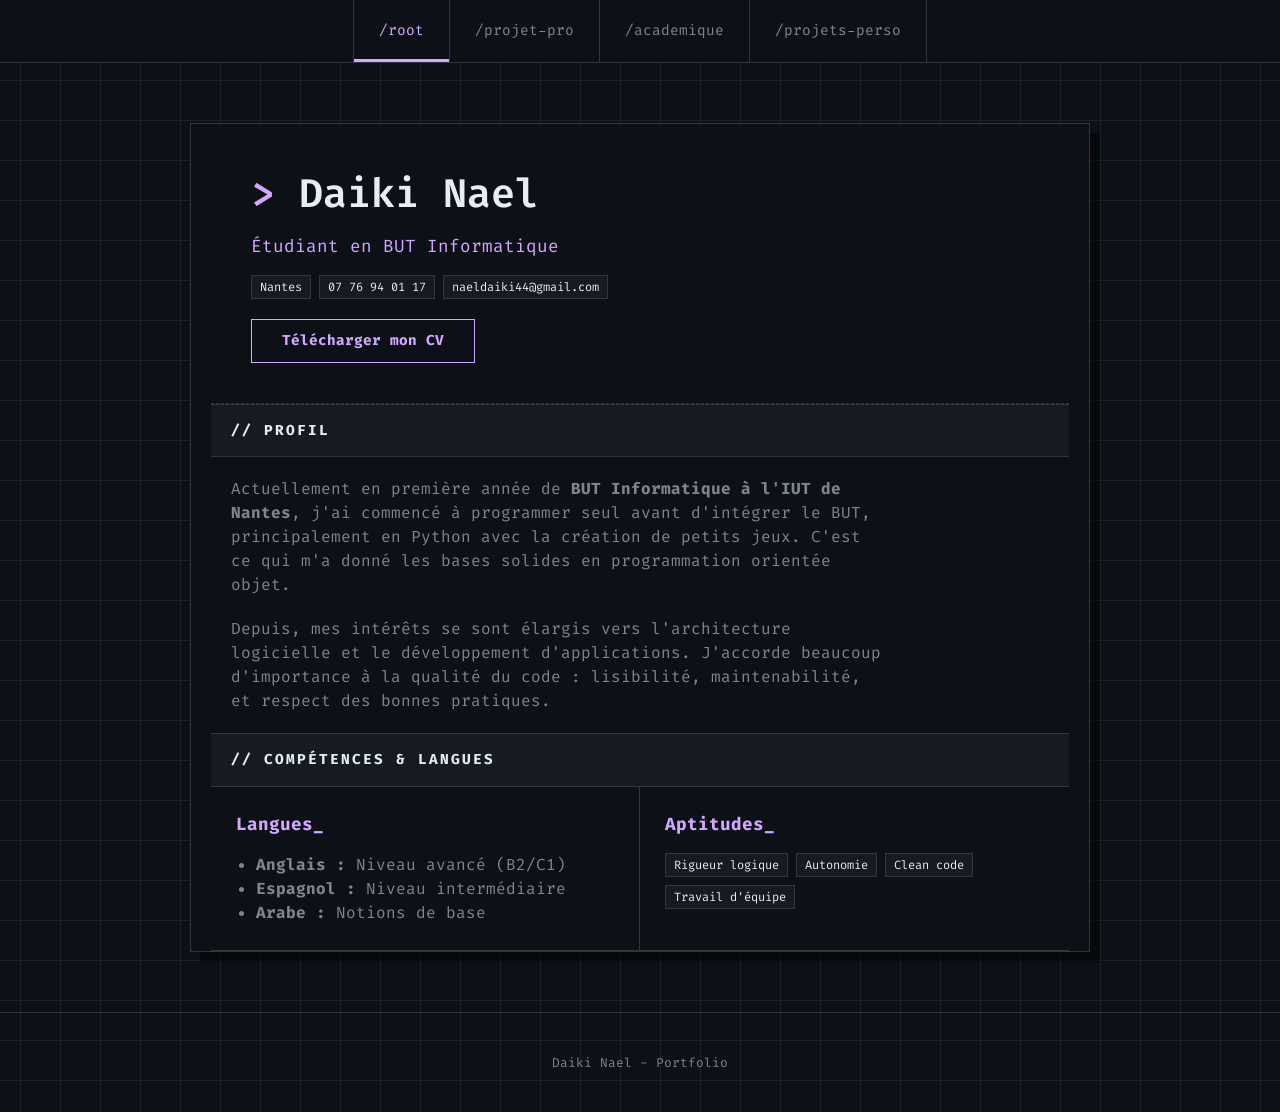
<file: index.html>
<html lang="fr">
<head>
    <meta charset="UTF-8">
    <title>Daiki Nael - Portfolio</title>
    <link rel="stylesheet" href="style.css">
</head>
<body>
    <nav>
        <a href="index.html" class="active">/root</a>
        <a href="projet.html">/projet-pro</a>
        <a href="academique.html">/academique</a>
        <a href="perso.html">/projets-perso</a>
    </nav>
    <div class="container">
        <header>
            <h1>Daiki Nael</h1>
            <p style="margin: 0; font-size: 1.1rem; color: #d2a8ff;">Étudiant en BUT Informatique</p>
            <div class="tags">
                <span class="tag">Nantes</span>
                <span class="tag">07 76 94 01 17</span>
                <span class="tag">naeldaiki44@gmail.com</span>
            </div>
            <a href="cv.pdf" target="_blank" class="btn-primary">Télécharger mon CV</a>
        </header>
        <h2>// Profil</h2>
        <p>
            Actuellement en première année de <strong>BUT Informatique à l'IUT de Nantes</strong>,
            j'ai commencé à programmer seul avant d'intégrer le BUT, principalement en Python
            avec la création de petits jeux. C'est ce qui m'a donné les bases solides en
            programmation orientée objet.
        </p>
        <p>
            Depuis, mes intérêts se sont élargis vers l'architecture logicielle et le développement
            d'applications. J'accorde beaucoup d'importance à la qualité du code : lisibilité,
            maintenabilité, et respect des bonnes pratiques.
        </p>
        <h2>// Compétences & Langues</h2>
        <div class="grid-2">
            <div class="card">
                <h3>Langues</h3>
                <ul>
                    <li><strong>Anglais :</strong> Niveau avancé (B2/C1)</li>
                    <li><strong>Espagnol :</strong> Niveau intermédiaire</li>
                    <li><strong>Arabe :</strong> Notions de base</li>
                </ul>
            </div>
            <div class="card">
                <h3>Aptitudes</h3>
                <div class="tags">
                    <span class="tag">Rigueur logique</span>
                    <span class="tag">Autonomie</span>
                    <span class="tag">Clean code</span>
                    <span class="tag">Travail d'équipe</span>
                </div>
            </div>
        </div>
    </div>
    <footer>Daiki Nael - Portfolio</footer>
</body>
</html>
</file>
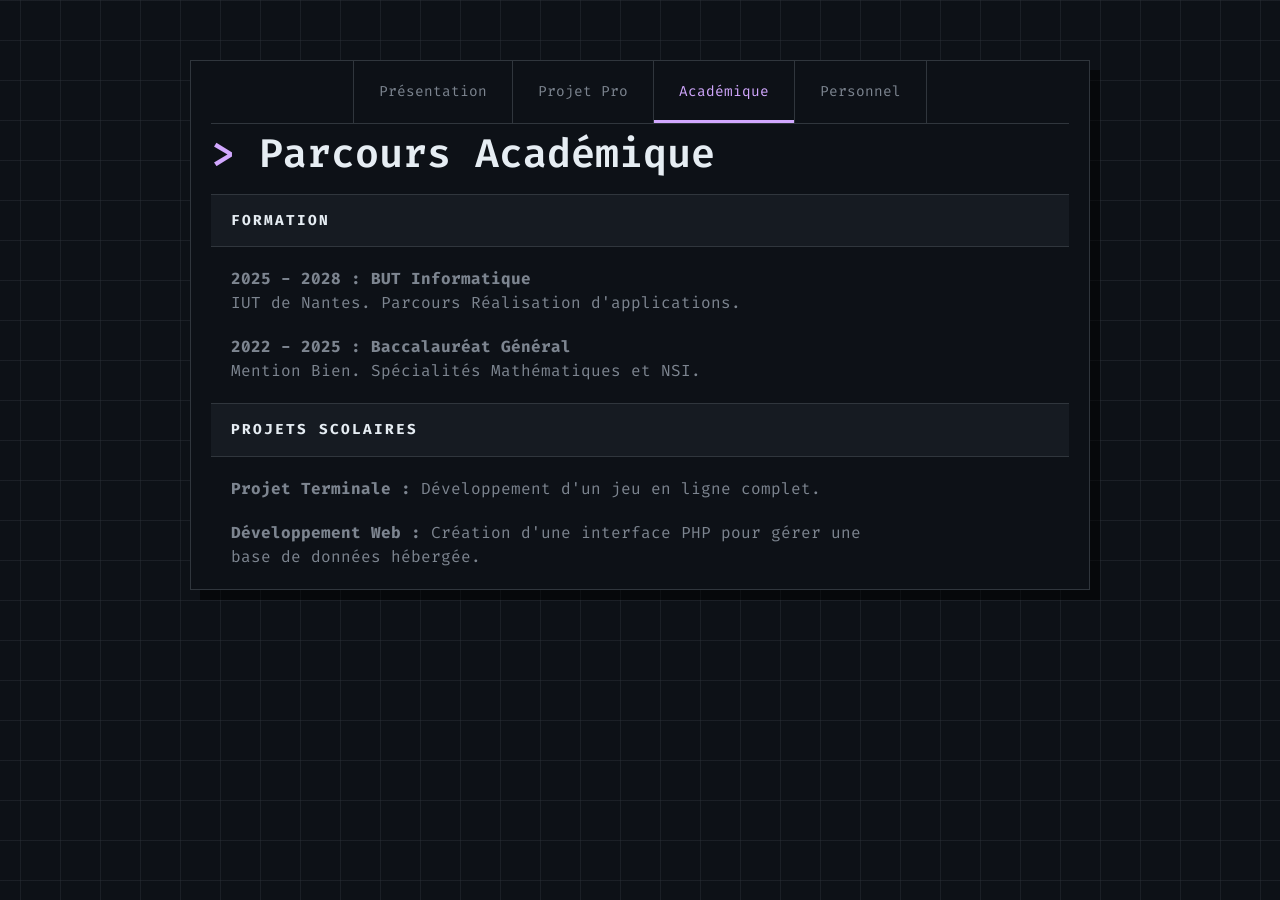
<file: academique.html>
<!DOCTYPE html>
<html lang="fr">
<head>
    <meta charset="UTF-8">
    <title>Parcours Académique - Daiki Nael</title>
    <link rel="stylesheet" href="style.css">
</head>
<body>

    <div class="container">
        <nav>
            <a href="index.html">Présentation</a>
            <a href="projet.html">Projet Pro</a>
            <a href="academique.html" class="active">Académique</a>
            <a href="perso.html">Personnel</a>
        </nav>

        <h1>Parcours Académique</h1>

        <section>
            <h2>Formation</h2>
            <p><strong>2025 - 2028 : BUT Informatique</strong><br>
            IUT de Nantes. Parcours Réalisation d'applications.</p>

            <p><strong>2022 - 2025 : Baccalauréat Général</strong><br>
            Mention Bien. Spécialités Mathématiques et NSI.</p>
        </section>

        <section>
            <h2>Projets Scolaires</h2>
            <ul>
                <p><strong>Projet Terminale :</strong> Développement d'un jeu en ligne complet.</p>
                <p><strong>Développement Web :</strong> Création d'une interface PHP pour gérer une base de données hébergée.</p>
            </ul>
        </section>
    </div>

</body>
</html>
</file>
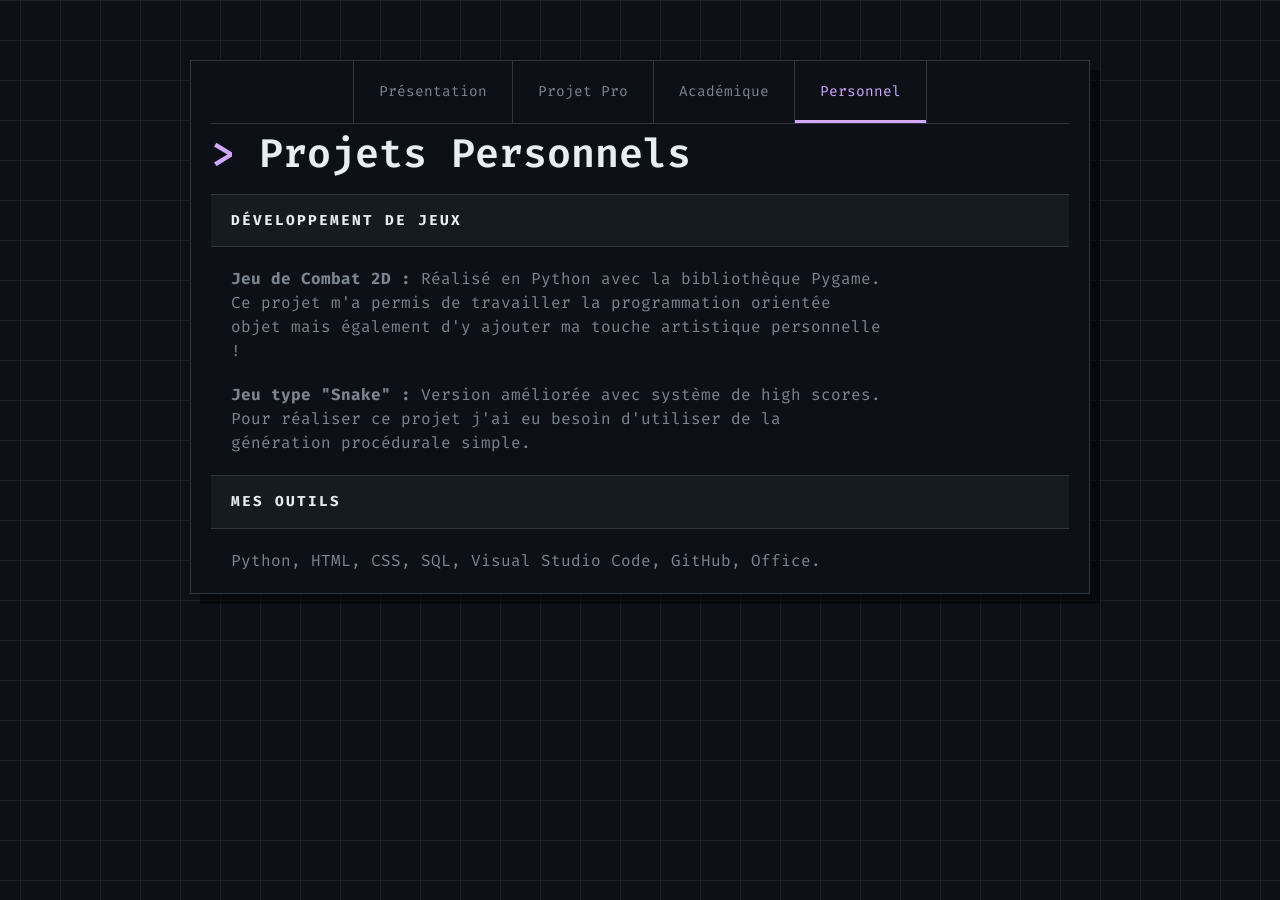
<file: perso.html>
<!DOCTYPE html>
<html lang="fr">
<head>
    <meta charset="UTF-8">
    <title>Projets Personnels - Daiki Nael</title>
    <link rel="stylesheet" href="style.css">
</head>
<body>

    <div class="container">
        <nav>
            <a href="index.html">Présentation</a>
            <a href="projet.html">Projet Pro</a>
            <a href="academique.html">Académique</a>
            <a href="perso.html" class="active">Personnel</a>
        </nav>

        <h1>Projets Personnels</h1>

        <section>
            <h2>Développement de Jeux</h2>
            <p><strong>Jeu de Combat 2D :</strong> Réalisé en Python avec la bibliothèque Pygame. Ce projet m'a permis de travailler la programmation orientée objet mais également d'y ajouter ma touche artistique personnelle !</p>
            
            <p><strong>Jeu type "Snake" :</strong> Version améliorée avec système de high scores. Pour réaliser ce projet j'ai eu besoin d'utiliser de la génération procédurale simple.</p>
        </section>

        <section>
            <h2>Mes Outils</h2>
            <p>Python, HTML, CSS, SQL, Visual Studio Code, GitHub, Office.</p>
        </section>
    </div>

</body>
</html>
</file>
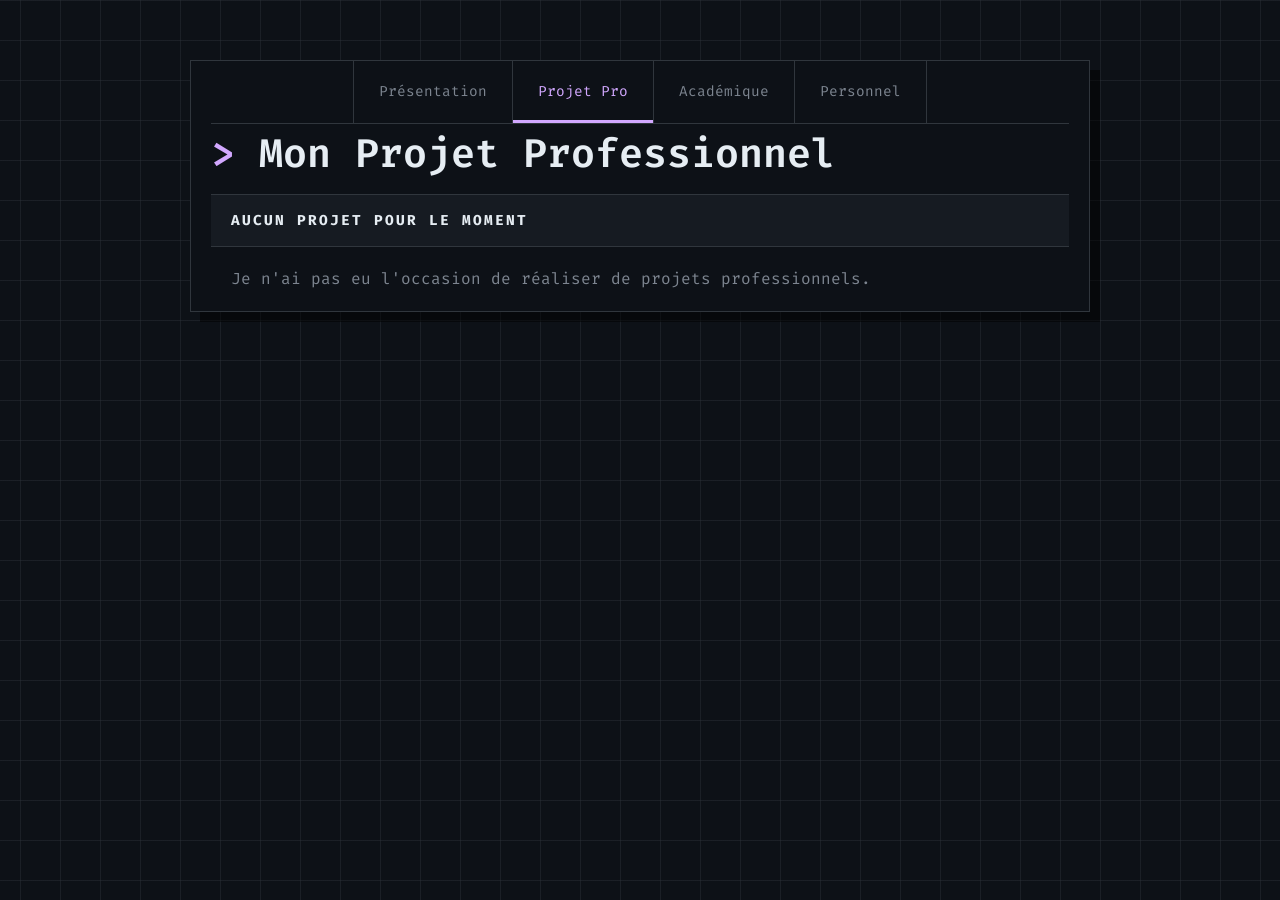
<file: projet.html>
<!DOCTYPE html>
<html lang="fr">
<head>
    <meta charset="UTF-8">
    <title>Projet Pro - Daiki Nael</title>
    <link rel="stylesheet" href="style.css">
</head>
<body>

    <div class="container">
        <nav>
            <a href="index.html">Présentation</a>
            <a href="projet.html" class="active">Projet Pro</a>
            <a href="academique.html">Académique</a>
            <a href="perso.html">Personnel</a>
        </nav>

        <h1>Mon Projet Professionnel</h1>

        <section>
            <h2>Aucun projet pour le moment</h2>
            <p>Je n'ai pas eu l'occasion de réaliser de projets professionnels.</p>
        </section>
    </div>

</body>
</html>
</file>
<file: style.css>
@import url('https://fonts.googleapis.com/css2?family=Fira+Code:wght@300;400;600&display=swap');

:root {
    --bg-color: #0d1117;       
    --text-primary: #e6edf3;   
    --text-dim: #7d8590;       
    --accent: #d2a8ff;        
    --border: #30363d;         
    --grid-line: rgba(48, 54, 61, 0.4); 
}

* { margin: 0; padding: 0; box-sizing: border-box; }

body {
    font-family: 'Fira Code', 'Courier New', monospace; 
    background-color: var(--bg-color);
    color: var(--text-primary);
    line-height: 1.5;
    
   
    background-image: 
        linear-gradient(var(--grid-line) 1px, transparent 1px),
        linear-gradient(90deg, var(--grid-line) 1px, transparent 1px);
    background-size: 40px 40px;
    background-position: center top;
}


nav {
    display: flex;
    justify-content: center;
    background: var(--bg-color);
    border-bottom: 1px solid var(--border);
    padding: 0;
    position: sticky;
    top: 0;
    z-index: 100;
}

nav a {
    color: var(--text-dim);
    text-decoration: none;
    padding: 20px 25px;
    font-size: 0.9rem;
    border-right: 1px solid var(--border);
    transition: all 0.1s; 
}

nav a:first-child { border-left: 1px solid var(--border); }

nav a:hover {
    background-color: #161b22;
    color: var(--accent);
}

nav a.active {
    background-color: var(--bg-color);
    color: var(--accent);
    box-shadow: inset 0 -3px 0 var(--accent);
}


.container {
    max-width: 900px;
    margin: 60px auto;
    padding: 0 20px;
    background-color: var(--bg-color);
    border: 1px solid var(--border); 
    box-shadow: 10px 10px 0px rgba(0,0,0,0.5); 
}

header {
    text-align: left;
    padding: 40px;
    border-bottom: 1px dashed var(--border);
}

h1 {
    font-size: 2.5rem;
    font-weight: 600;
    margin-bottom: 10px;
}

h1::before {
    content: '> '; 
    color: var(--accent);
}

h2 {
    font-size: 1.4rem;
    color: var(--text-primary);
    margin: 0;
    padding: 15px 20px;
    background-color: #161b22;
    border-top: 1px solid var(--border);
    border-bottom: 1px solid var(--border);
    text-transform: uppercase;
    letter-spacing: 2px;
    font-size: 0.9rem; 
}


p { 
    margin: 20px; 
    color: var(--text-dim); 
    max-width: 65ch; 
}


.grid-2 {
    display: grid;
    grid-template-columns: repeat(auto-fit, minmax(350px, 1fr));

    border-bottom: 1px solid var(--border); 
}

.card {
    background-color: transparent;
    padding: 25px;
    border-radius: 0;
    border-right: 1px solid var(--border); 
    transition: background 0.2s;
}


.grid-2 .card:last-child {
    border-right: none;
}

.card:hover {
    background-color: rgba(210, 168, 255, 0.03); 
}

.card h3 {
    color: var(--accent);
    margin-bottom: 15px;
    font-size: 1.1rem;
}

.card h3::after {
    content: '_';
    animation: blink 1s infinite;
}

.card ul {
    margin-left: 20px;
    color: var(--text-dim);
}

.btn-primary {
    display: inline-block;
    background: transparent;
    color: var(--accent);
    padding: 10px 30px;
    border: 1px solid var(--accent);
    text-decoration: none;
    font-weight: bold;
    margin-top: 20px;
    font-size: 0.9rem;
    transition: all 0.2s;
}

.btn-primary:hover {
    background: var(--accent);
    color: var(--bg-color);
    box-shadow: 0 0 15px var(--accent); 
}
.tags {
    display: flex;
    flex-wrap: wrap;
    gap: 8px;
    margin-top: 15px;
    justify-content: flex-start !important;
}

.tag {
    background: #161b22;
    color: var(--text-primary);
    padding: 2px 8px;
    font-size: 0.75rem;
    border: 1px solid var(--border);
}

footer {
    text-align: center;
    padding: 40px;
    color: var(--text-dim);
    font-size: 0.8rem;
    border-top: 1px solid var(--border);
    margin-top: 0; 
}


@keyframes blink {
    0%, 100% { opacity: 1; }
    50% { opacity: 0; }
}


@media (max-width: 768px) {
    .grid-2 { display: block; }
    .card { border-right: none; border-bottom: 1px solid var(--border); }
    nav a { padding: 15px 10px; font-size: 0.8rem; }
}
</file>
